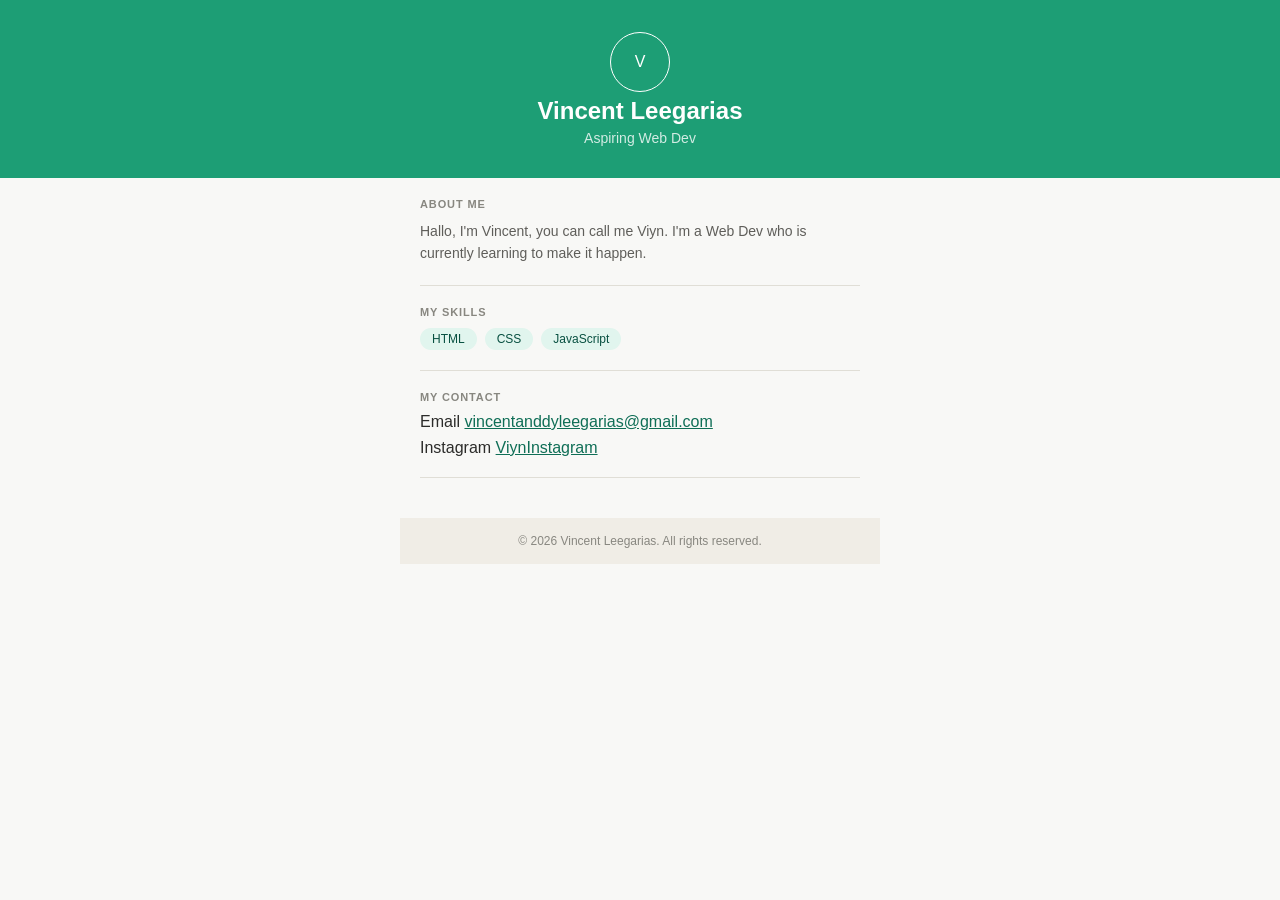
<file: BiopageV1/index.html>
<!DOCTYPE html>
<html lang="id">
<head>
    <meta charset="UTF-8">
    <meta name="viewport" content="width=device-width, initial-scale=1.0">
    <link rel="stylesheet" href="style.css">
    <title>Bio-Viyn</title>
</head>
<body>
    <header>
        <div>V</div>
        <h1>Vincent Leegarias</h1>
        <p>Aspiring Web Dev</p>
    </header>

    <main>
        <section class="About">
            <h2>About Me</h2>
            <p>Hallo, I'm Vincent, you can call me Viyn. I'm a Web Dev who is currently learning to make it happen.</p>
        </section>
        <section class="Skills">
            <h2>My Skills</h2>
            <ul>
                <li>HTML</li>
                <li>CSS</li>
                <li>JavaScript</li>
            </ul>
        </section>
        <section class="Contact">
            <h2>My Contact</h2>
            <ul>
                <li>Email <a href="mailto:vincentanddyleegarias@gmail.com">vincentanddyleegarias@gmail.com</a></li>
                <li>Instagram <a href="https://www.instagram.com/viynnajaaa?igsh=MzFsNm8zeWI1MmE3">ViynInstagram</a></li>
            </ul>
        </section>
    </main>

    <footer>
        <p>&copy; 2026 Vincent Leegarias. All rights reserved.</p>
    </footer>
</body>
</html>
</file>
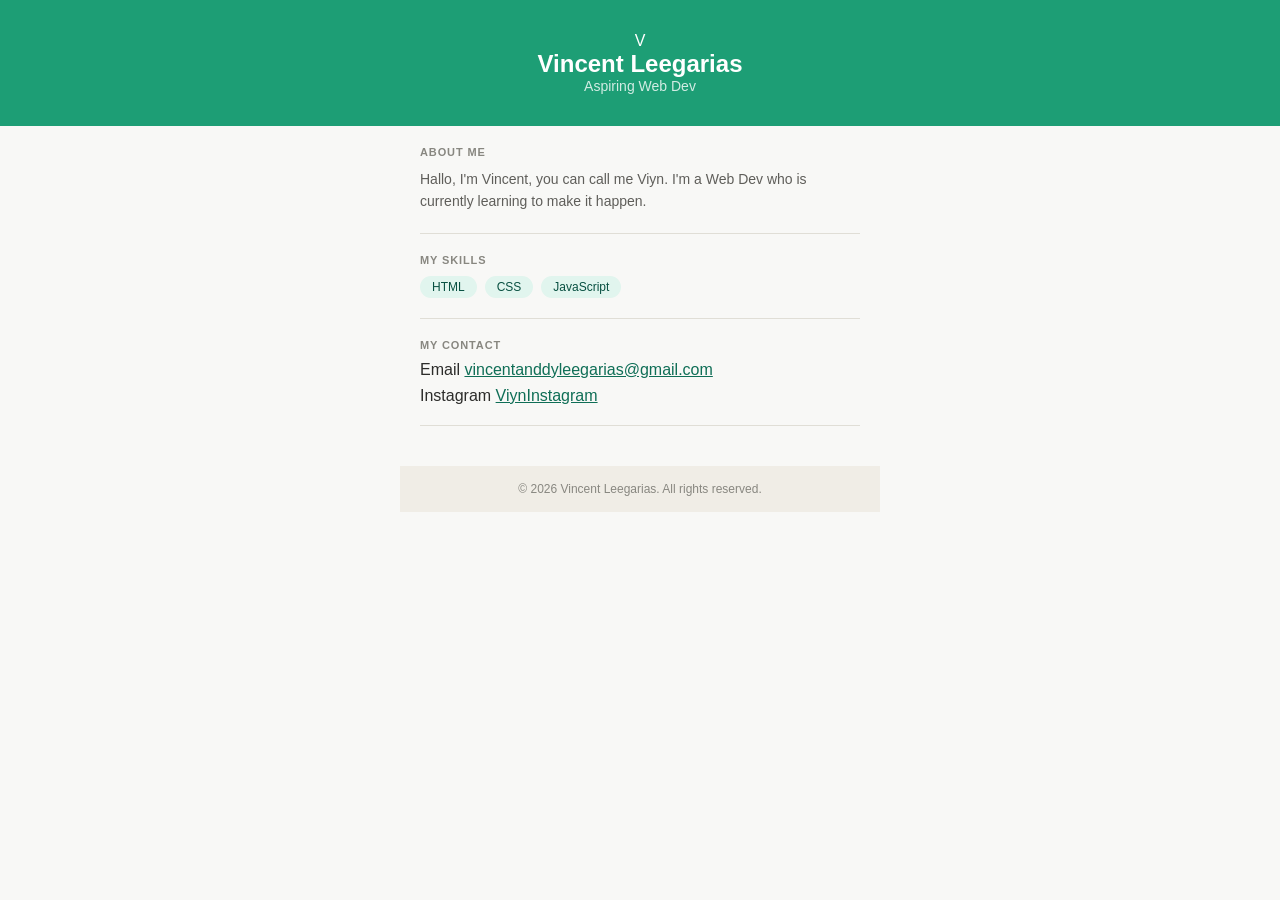
<file: start.html>
<!DOCTYPE html>
<html lang="id">
<head>
    <meta charset="UTF-8">
    <meta name="viewport" content="width=device-width, initial-scale=1.0">
    <link rel="stylesheet" href="start.css">
    <title>Bio-Viyn</title>
</head>
<body>
    <header>
        <div>V</div>
        <h1>Vincent Leegarias</h1>
        <p>Aspiring Web Dev</p>
    </header>

    <main>
        <section class="About">
            <h2>About Me</h2>
            <p>Hallo, I'm Vincent, you can call me Viyn. I'm a Web Dev who is currently learning to make it happen.</p>
        </section>
        <section class="Skills">
            <h2>My Skills</h2>
            <ul>
                <li>HTML</li>
                <li>CSS</li>
                <li>JavaScript</li>
            </ul>
        </section>
        <section class="Contact">
            <h2>My Contact</h2>
            <ul>
                <li>Email <a href="mailto:vincentanddyleegarias@gmail.com">vincentanddyleegarias@gmail.com</a></li>
                <li>Instagram <a href="https://www.instagram.com/viynnajaaa?igsh=MzFsNm8zeWI1MmE3">ViynInstagram</a></li>
            </ul>
        </section>
    </main>

    <footer>
        <p>&copy; 2026 Vincent Leegarias. All rights reserved.</p>
    </footer>
</body>
</html>
</file>
<file: BiopageV1/style.css>
*{
    margin: 0;
    padding: 0;
    box-sizing: border-box;
}

body{
    font-family: sans-serif;
    background-color: #f8f8f6;
    color: #2c2c2a;
}

/* Header */

header{
    display: flex;
    background-color: #1d9e75;
    text-align: center;
    justify-content: center;
    flex-direction: column;
    padding: 32px 20px;
    color: white;
}

header h1{
    font-size: 24px;
    align-items: center;
    margin: 5px;
}

header p{
    font-size: 14px;
    color: rgba(255, 255, 255, 0.8);
}

header div{
    border: 1px solid white;
    padding: 20px 20px;
    border-radius: 50px;
    width: 60px;
    margin: 0 auto;
    text-align: center;
}

/* Main content */

main{
    max-width: 480px;
    margin: 0 auto;
    padding: 0 20px 20px ;
}

section{
    padding: 20px 0;
    border-bottom: 1px solid #e0ded6;
}

section h2{
    font-size: 11px;
    text-transform: uppercase;
    letter-spacing: 0.08em;
    color: #888780;
    margin-bottom: 10px;
}

section p{
    font-size: 14px;
    line-height: 1.6;
    color: #5f5e5a;
}

/* Skills */
ul{
    list-style: none;
}

.Skills ul{
    display: flex;
    flex-wrap: wrap;
    gap: 8px;
}

.Skills li{
    background-color: #e1f5ee;
    color: #085041;
    font-size: 12px;
    padding: 4px 12px;
    border-radius: 20px;
}

.Contact ul{
    display: flex;
    flex-direction: column;
    gap: 8px;
}

.Contact a{
    color: #0f6e56;
}

footer{
    max-width: 480px;
    margin: 0 auto;
    padding: 16px;
    text-align: center;
    background-color: #f0ede6;
    padding: 16px;
    font-size: 12px;
    color: #888780;
    margin-top: 20px;
}
</file>
<file: start.css>
*{
    margin: 0;
    padding: 0;
    box-sizing: border-box;
}

body{
    font-family: sans-serif;
    background-color: #f8f8f6;
    color: #2c2c2a;
}

/* Header */

header{
    background-color: #1d9e75;
    text-align: center;
    padding: 32px 20px;
    color: white;
}

header h1{
    font-size: 24px;
}

header p{
    font-size: 14px;
    color: rgba(255, 255, 255, 0.8);
}

/* Main content */

main{
    max-width: 480px;
    margin: 0 auto;
    padding: 0 20px 20px ;
}

section{
    padding: 20px 0;
    border-bottom: 1px solid #e0ded6;
}

section h2{
    font-size: 11px;
    text-transform: uppercase;
    letter-spacing: 0.08em;
    color: #888780;
    margin-bottom: 10px;
}

section p{
    font-size: 14px;
    line-height: 1.6;
    color: #5f5e5a;
}

/* Skills */
ul{
    list-style: none;
}

.Skills ul{
    display: flex;
    flex-wrap: wrap;
    gap: 8px;
}

.Skills li{
    background-color: #e1f5ee;
    color: #085041;
    font-size: 12px;
    padding: 4px 12px;
    border-radius: 20px;
}

.Contact ul{
    display: flex;
    flex-direction: column;
    gap: 8px;
}

.Contact a{
    color: #0f6e56;
}

footer{
    max-width: 480px;
    margin: 0 auto;
    padding: 16px;
    text-align: center;
    background-color: #f0ede6;
    padding: 16px;
    font-size: 12px;
    color: #888780;
    margin-top: 20px;
}
</file>
